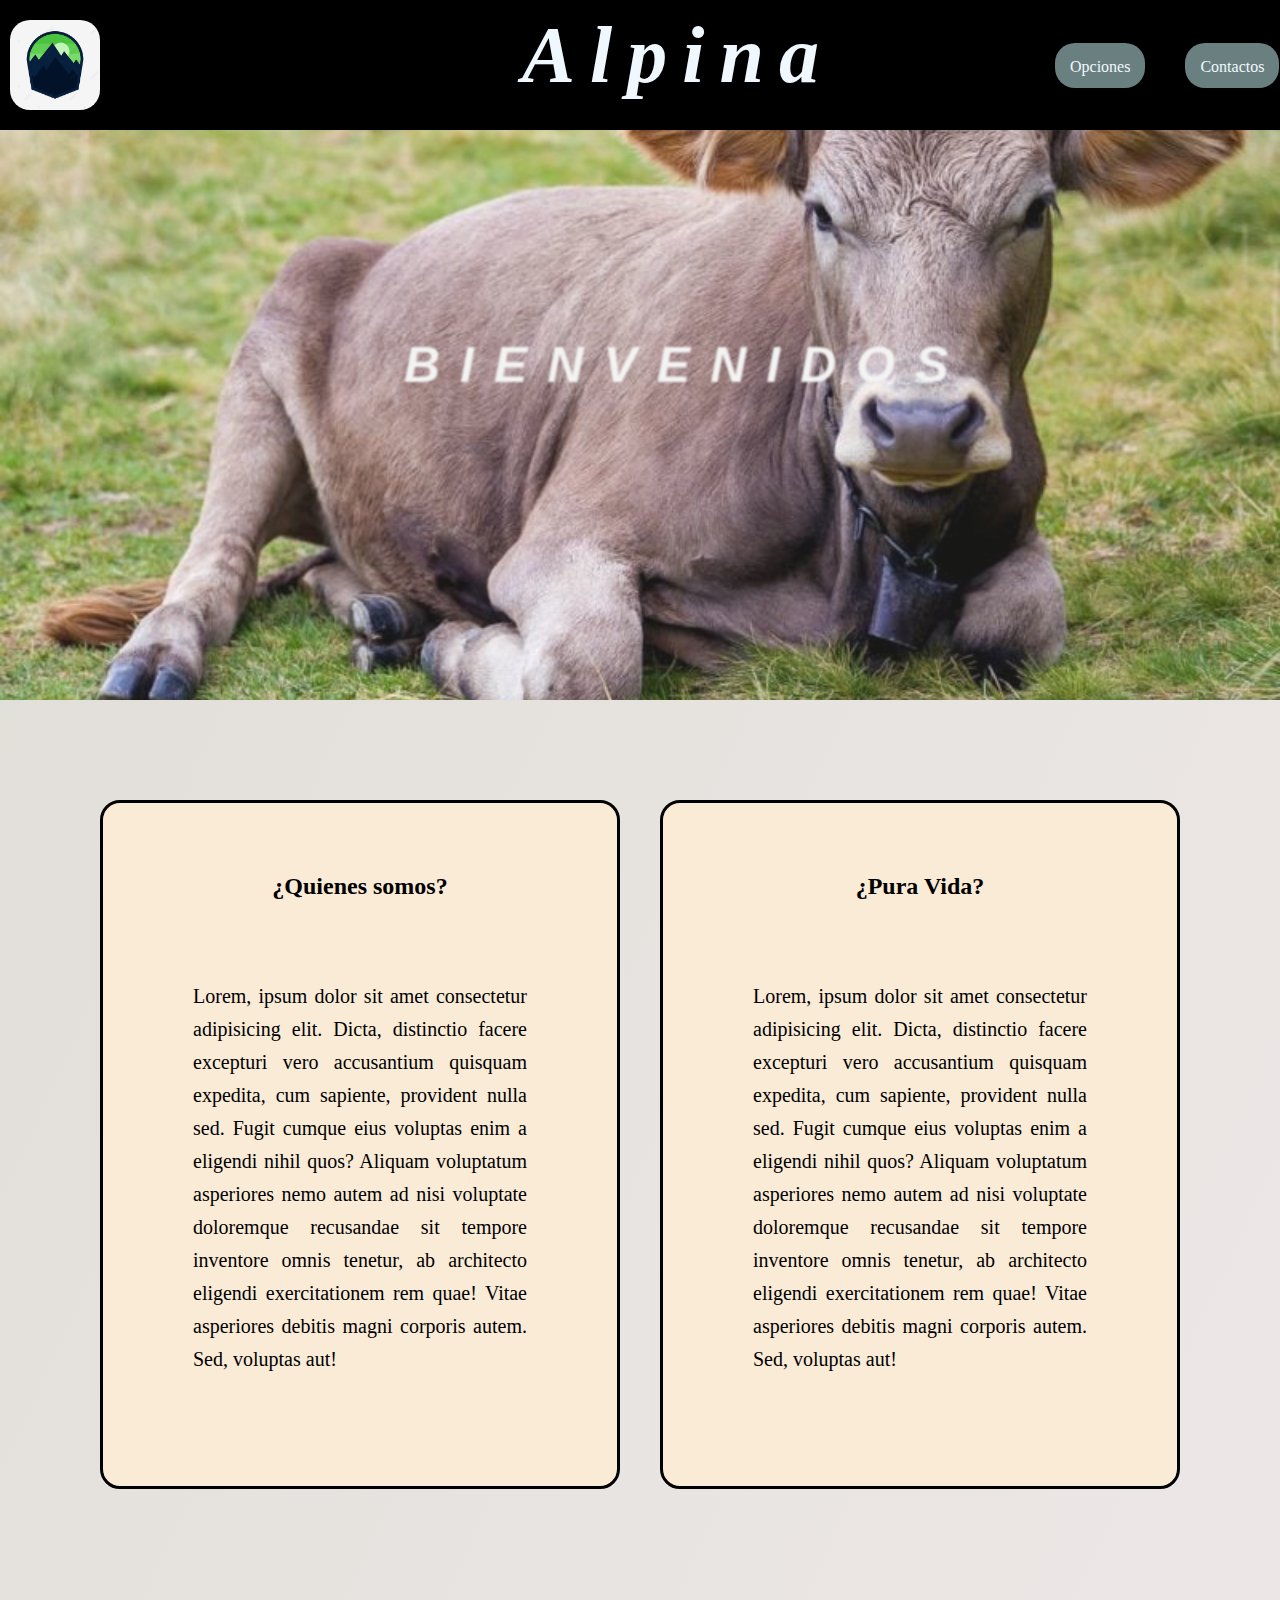
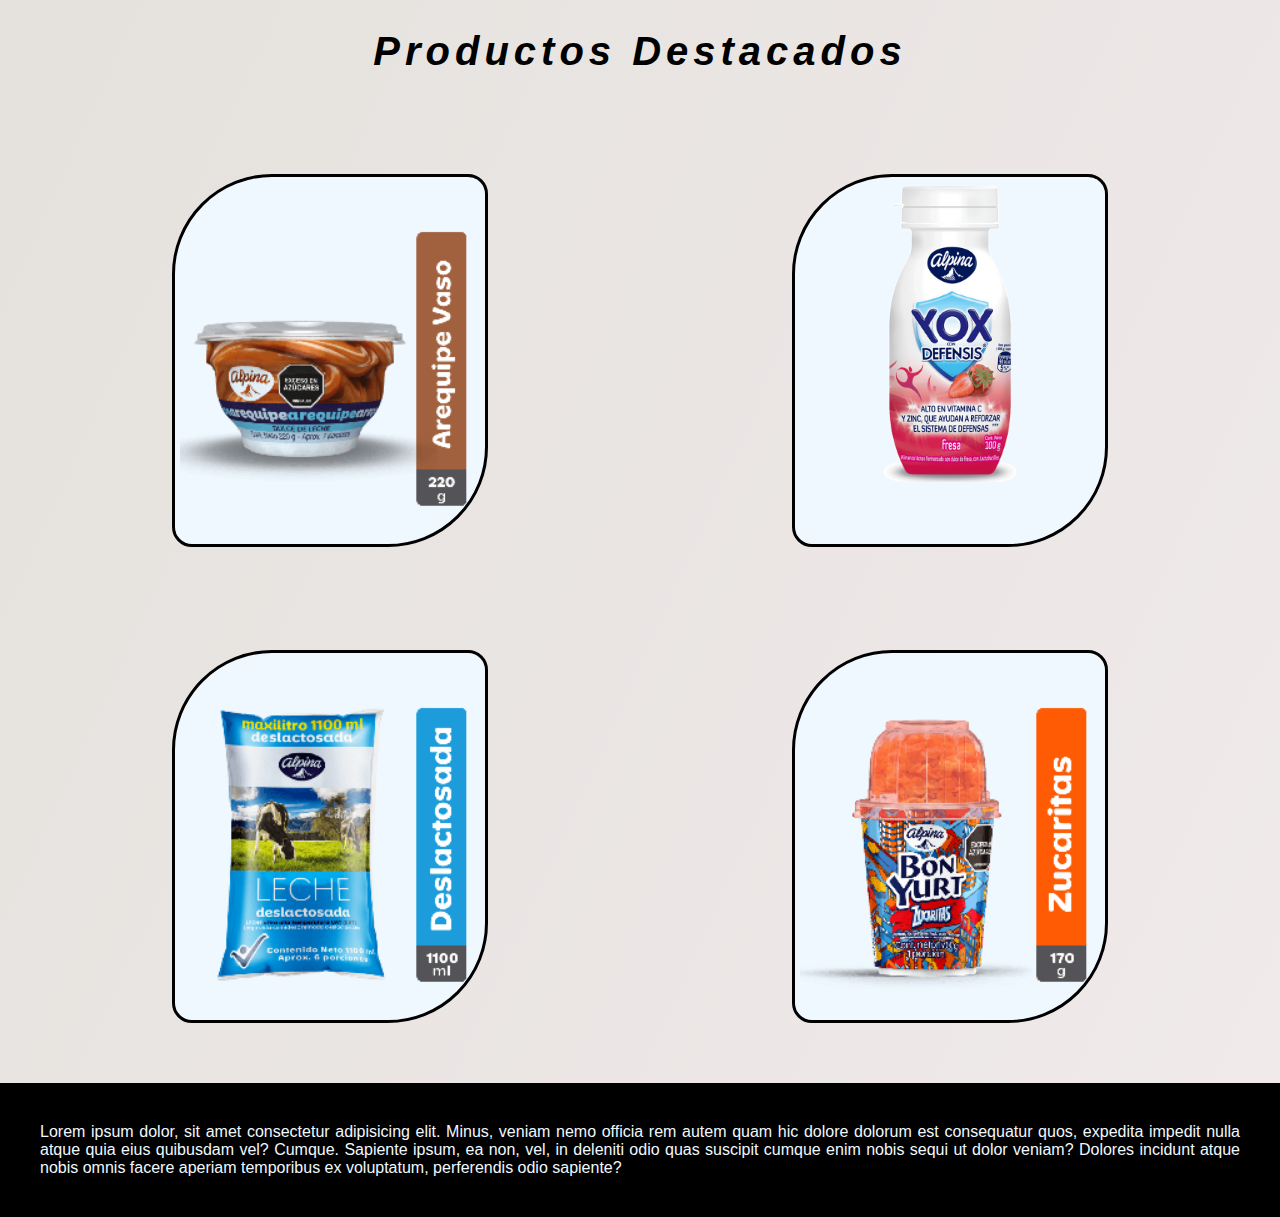
<file: Proyecto Pagina/index.html>
<!DOCTYPE html>
<html lang="en">
<head>
    <meta charset="UTF-8">
    <meta name="viewport" content="width=device-width, initial-scale=1.0">
    <title>Pagina</title>
    <link rel="stylesheet" href="style.css">
</head>
<body>
    <header>
        <div class="contenidoHeader">
            <img class="imgHeader" src="img/header.png" alt="logo">
                <div class="title">
                    <h1>Alpina</h1>
                </div>
                    <ul class="menu">
                    <li><a href="https://www.google.com/?hl=es" target="_blank">Opciones</a></li>
                    <li><a href="https://www.google.com/?hl=es" target="_blank">Contactos</a></li>
                </ul>
        </div>
    </header>
   <section>
    <div class="box">
        <!-- <img src="img/vaca.png" alt="imagen vaca"> -->
            <p>BIENVENIDOS</p>
    </div>
   </section>
   <section>
    <div class="info">
        <div class="box-info">
            <h2>¿Quienes somos?</h2>
            <p>Lorem, ipsum dolor sit amet consectetur adipisicing elit. Dicta, distinctio facere excepturi vero accusantium quisquam expedita, cum sapiente, provident nulla sed. Fugit cumque eius voluptas enim a eligendi nihil quos?
            Aliquam voluptatum asperiores nemo autem ad nisi voluptate doloremque recusandae sit tempore inventore omnis tenetur, ab architecto eligendi exercitationem rem quae! Vitae asperiores debitis magni corporis autem. Sed, voluptas aut!</p>
        </div>
        <div class="box-info">
            <h2>¿Pura Vida?</h2>
            <p>Lorem, ipsum dolor sit amet consectetur adipisicing elit. Dicta, distinctio facere excepturi vero accusantium quisquam expedita, cum sapiente, provident nulla sed. Fugit cumque eius voluptas enim a eligendi nihil quos?
            Aliquam voluptatum asperiores nemo autem ad nisi voluptate doloremque recusandae sit tempore inventore omnis tenetur, ab architecto eligendi exercitationem rem quae! Vitae asperiores debitis magni corporis autem. Sed, voluptas aut!</p>
        </div>
    </div>
   </section>
   <section class="destacados">
    <h3 class="sub">Productos Destacados<h3>
    <div class="articles">
        <ul class="c" >
            <li><img src="img/arequipe.png" alt=""></li>
            <li><img src="img/yox.png" alt=""></li>
            <li><img src="img/leche.png" alt=""></li>
            <li><img src="img/bonyurt.png" alt=""></li>
        </ul>
    </div>
   </section>
   <div class="footer">
    <p>Lorem ipsum dolor, sit amet consectetur adipisicing elit. Minus, veniam nemo officia rem autem quam hic dolore dolorum est consequatur quos, expedita impedit nulla atque quia eius quibusdam vel? Cumque.
    Sapiente ipsum, ea non, vel, in deleniti odio quas suscipit cumque enim nobis sequi ut dolor veniam? Dolores incidunt atque nobis omnis facere aperiam temporibus ex voluptatum, perferendis odio sapiente?</p>
   </div>

</body>
</html>
</file>
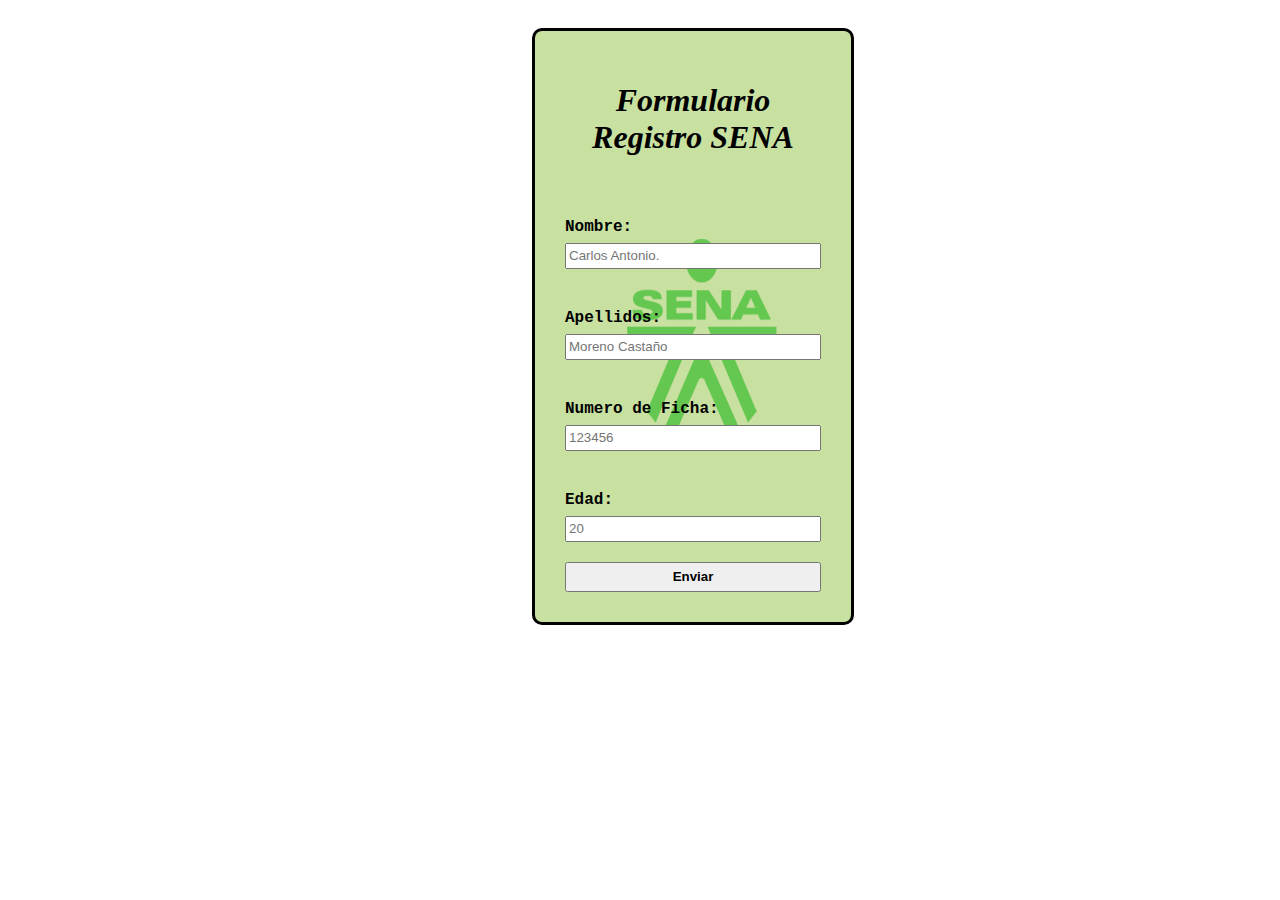
<file: REPASO MARIANI/Ejercicio1/index.html>
<!DOCTYPE html>
<html lang="en">
<head>
    <meta charset="UTF-8">
    <meta name="viewport" content="width=device-width, initial-scale=1.0">
    <title>Document</title>
    <link rel="stylesheet" href="styles.css">
</head>
<body>
    <section class="contenido">
    <form action="">
        <img class="logo" src="img/logoSena.png" alt="logoSena">
        <h1>Formulario Registro SENA</h1>
        <label  for="name">Nombre:</label >
        <input type="text" required placeholder="Carlos Antonio.">
        <label for="Apellidos">Apellidos:</label>
        <input type="text" required placeholder="Moreno Castaño">
        <label for="ficha">Numero de Ficha:</label>
        <input type="number"  required placeholder="123456">
        <label for="edad">Edad:</label>
        <input type="number" required placeholder="20">
        <input class="enviar" type="submit" value="Enviar"> 
    </form>
</section>

    
</body>
</html>
</file>
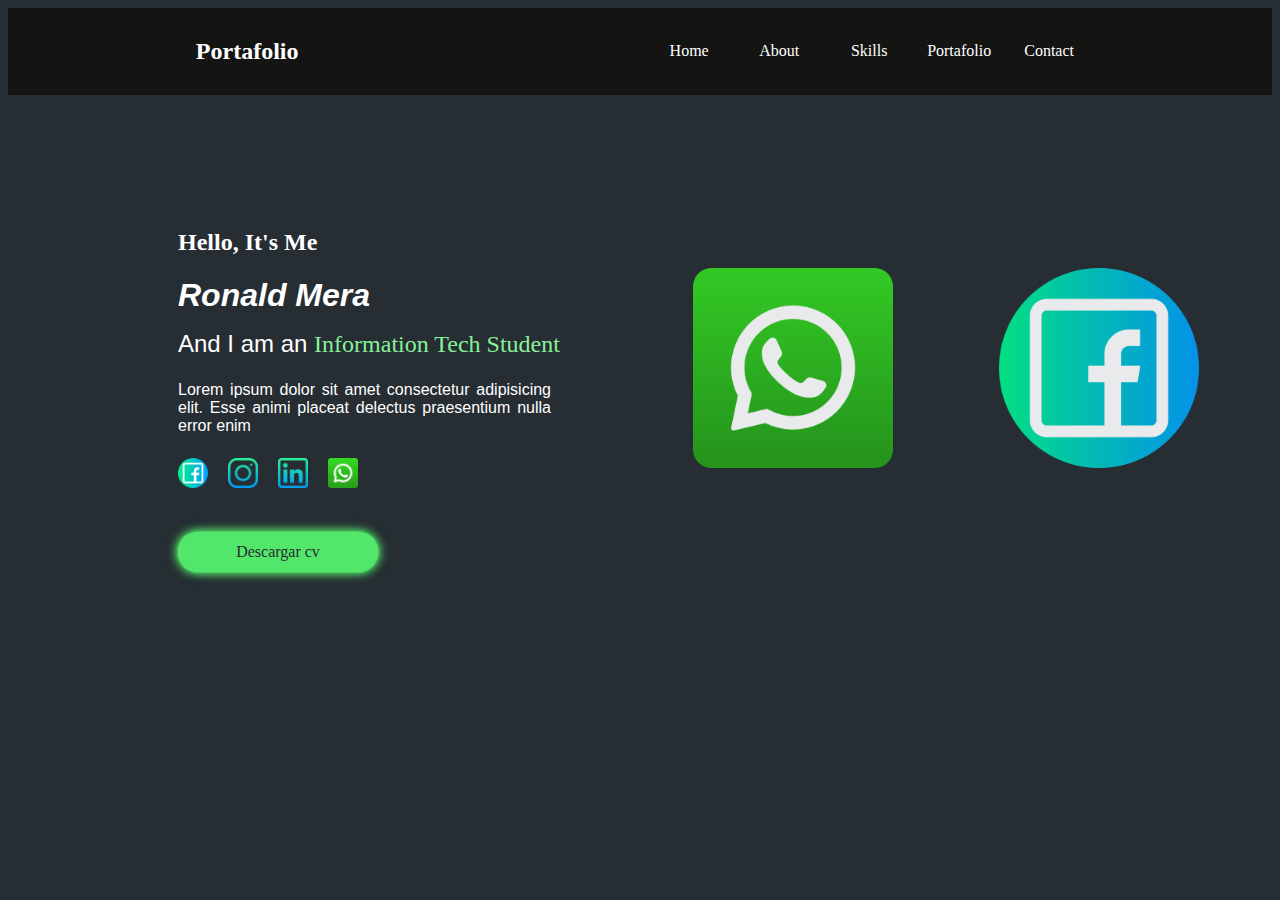
<file: Pagina Ronald Portafolio/index..html>
<!DOCTYPE html>
<html lang="en">
<head>
    <meta charset="UTF-8">
    <meta name="viewport" content="width=device-width, initial-scale=1.0">
    <title>Ronald</title>
    <link rel="stylesheet" href="style.css">
</head>
<body>
    <div class="header">
        <h2 class="por">Portafolio</h2>
        <ul class="menu">
            <li>Home</li>
            <li>About</li>
            <li>Skills</li>
            <li>Portafolio</li>
            <li>Contact</li>
        </ul>
    </div>
    <div class="contenido">
        <div class="info">
            <p class="hola">Hello, It's Me</p>
        <h1 class="nombre">Ronald Mera</h1>
        <p class="sub">And I am an <span class="destacado">Information Tech Student</span></p>
        <p class="mas">Lorem ipsum dolor sit amet consectetur adipisicing elit. Esse animi placeat delectus praesentium nulla error enim</p>
        <div class="logos">
            <a href="https://www.google.com/?hl=es" target="_blank">
                <img src="img/facebook.png" alt="">
            </a>
            <a href="https://www.google.com/?hl=es" target="_blank">
                <img src="img/instagram.png" alt="">
            </a>
            <a href="https://www.google.com/?hl=es" target="_blank">
                <img src="img/linkedin.png" alt="">
            </a>
            <a href="https://www.google.com/?hl=es" target="_blank">
                <img src="img/whatsapp.png" alt="">
            </a>
        </div>
        <div class="boton">
            <a href="https://www.google.com/?hl=es" target="_blank">Descargar cv</a>
        </div>

        </div>
        <div class="imagen">
            <img src="img/whatsapp.png" alt="">
            <img src="img/facebook.png" alt="">
        </div>

    </div>
</body>
</html>
</file>
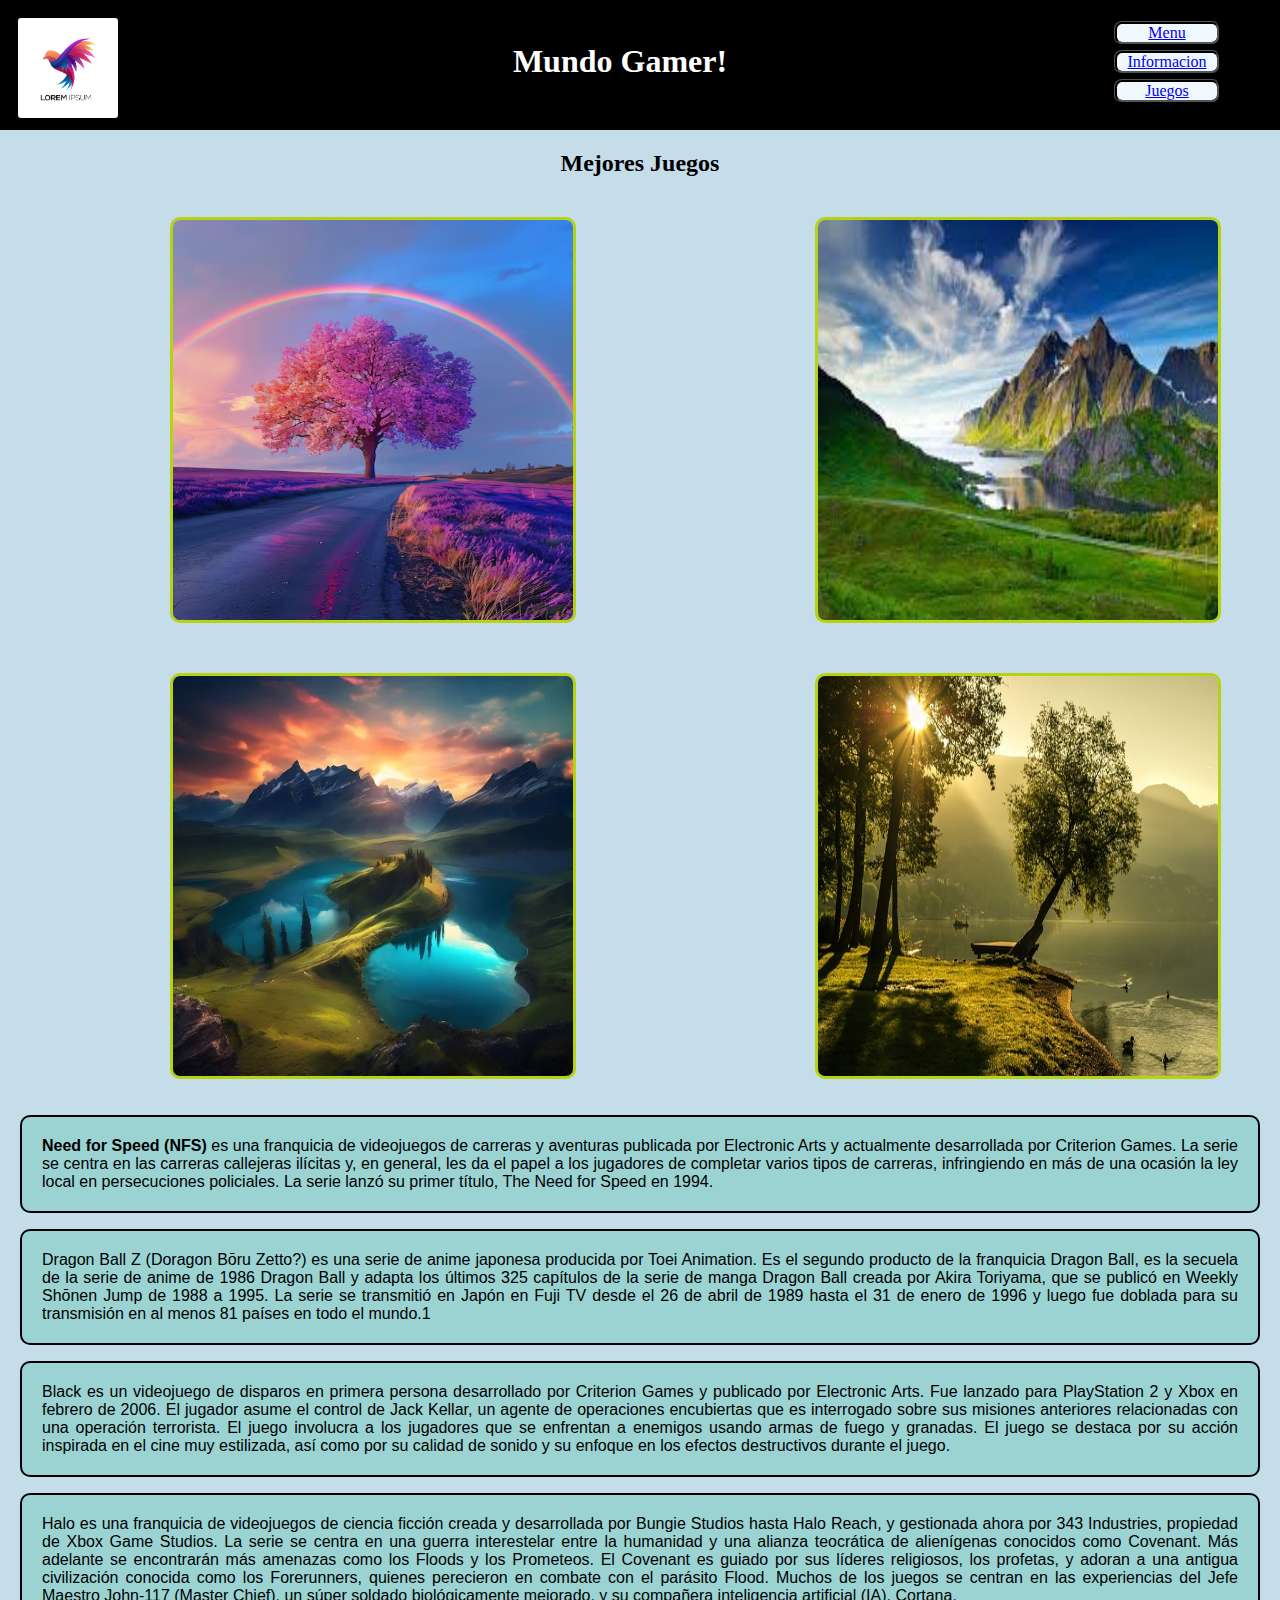
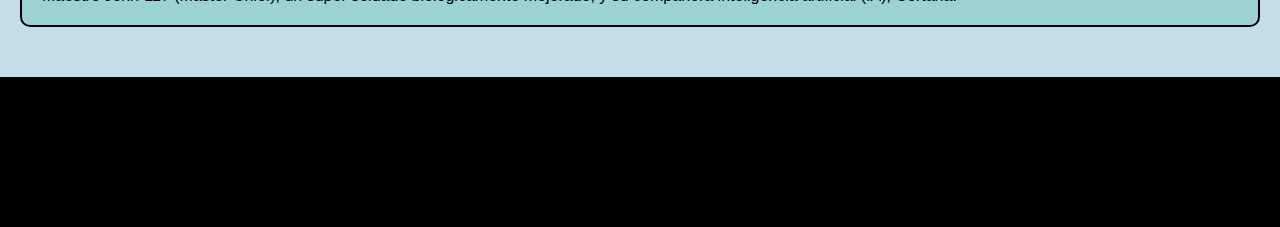
<file: REPASO MARIANI/Ejercicio2/1.html>
<!DOCTYPE html>
<html lang="en">
<head>
    <meta charset="UTF-8">
    <meta name="viewport" content="width=device-width, initial-scale=1.0">
    <title>Prueba</title>
    <link rel="stylesheet" href="1.css">
</head>
<body>
    <header>
        <div class="container">
            <img class="imagen" src="img/logo.png"class='esquina' alt="">
            <h1>Mundo Gamer!</h1>
            <ul>
                <li><a href="https://www.google.com/?hl=es" target="_blank">Menu</a></li>
                <li><a href="https://www.google.com/?hl=es">Informacion</a></li>
                <li><a href="https://www.google.com/?hl=es">Juegos </a></li>
            </ul>
        </div>
    </header>
    

    <section>
        <h2>Mejores Juegos</h2>
        <div class="imagenes">
            <img src="img/1.png" alt="">
            <img src="img/2.png" alt="">
            <img src="img/3.png" alt="">
            <img src="img/4.png" alt="">
        </div>

    </section>
    <section>
        <div class="textos">
            <p><strong>Need for Speed (NFS)</strong> es una franquicia de videojuegos de carreras y aventuras publicada por Electronic Arts y actualmente desarrollada por Criterion Games. La serie se centra en las carreras callejeras ilícitas y, en general, les da el papel a los jugadores de completar varios tipos de carreras, infringiendo en más de una ocasión la ley local en persecuciones policiales. La serie lanzó su primer título, The Need for Speed en 1994.
            </p>
            <p>Dragon Ball Z (Doragon Bōru Zetto?) es una serie de anime japonesa producida por Toei Animation. Es el segundo producto de la franquicia Dragon Ball, es la secuela de la serie de anime de 1986 Dragon Ball y adapta los últimos 325 capítulos de la serie de manga Dragon Ball creada por Akira Toriyama, que se publicó en Weekly Shōnen Jump de 1988 a 1995. La serie se transmitió en Japón en Fuji TV desde el 26 de abril de 1989 hasta el 31 de enero de 1996 y luego fue doblada para su transmisión en al menos 81 países en todo el mundo.1</p>
            <p>Black es un videojuego de disparos en primera persona desarrollado por Criterion Games y publicado por Electronic Arts. Fue lanzado para PlayStation 2 y Xbox en febrero de 2006. El jugador asume el control de Jack Kellar, un agente de operaciones encubiertas que es interrogado sobre sus misiones anteriores relacionadas con una operación terrorista. El juego involucra a los jugadores que se enfrentan a enemigos usando armas de fuego y granadas. El juego se destaca por su acción inspirada en el cine muy estilizada, así como por su calidad de sonido y su enfoque en los efectos destructivos durante el juego.</p>
            <p>Halo es una franquicia de videojuegos de ciencia ficción creada y desarrollada por Bungie Studios hasta Halo Reach, y gestionada ahora por 343 Industries, propiedad de Xbox Game Studios. La serie se centra en una guerra interestelar entre la humanidad y una alianza teocrática de alienígenas conocidos como Covenant. Más adelante se encontrarán más amenazas como los Floods y los Prometeos. El Covenant es guiado por sus líderes religiosos, los profetas, y adoran a una antigua civilización conocida como los Forerunners, quienes perecieron en combate con el parásito Flood. Muchos de los juegos se centran en las experiencias del Jefe Maestro John-117 (Master Chief), un súper soldado biológicamente mejorado, y su compañera inteligencia artificial (IA), Cortana. </p>
        </div>
    </section>
    <footer>
        <div class="foo">

        </div>
    </footer>
</body>
</html>
</file>
<file: Proyecto Pagina/style.css>
body{
    margin: 0;
    padding: 0;
    margin-left: 0px;
    background: linear-gradient(to bottom right, rgb(224, 222, 215), rgb(240, 234, 235));
}


.contenidoHeader{
   
    height: auto;
    width: 100%;
    display: flex;
    flex-direction: row;
    background-color: black;
    align-items: center;
    position: fixed;
    margin-right: 30px;
    justify-content: center;
    z-index: 600;
}

.imgHeader{
    border-radius: 20px;
    height: 90px;
    width: 90px;
     position: fixed;
    left: 10px;
    z-index: 200;
     
}
.title{
    display: flex;
    color: aliceblue;
    /* background-color: aqua; */
    position: relative;
    left: 190px;
    width: 400px;
    height: 130px;
    justify-content: center;
    align-items: center;
    font-style: oblique;
    font-size: 40px;  
    letter-spacing: 15px;
    font-weight: 700;  
    z-index: 100;
    bottom: 10px;
    
}

.menu{
    position: fixed;
    left: 24%;
    /* background-color: rgb(100, 66, 69); */
    display: flex;
    flex-direction: row;
    align-items: center;
    position: relative;
   
}
.menu li{
    list-style: none;
    margin: 20px;
    color: aliceblue;
    background-color: rgb(106, 128, 128);
    height: 15px;
    align-content: center;
    position: relative;
    padding: 15px;
    border-radius: 20px;
}
.menu :hover{
    color: black;
    background-color: rgb(68, 160, 154);
    transition: 0.5s;
    transform: scale(1.1)

}
.menu a{
    text-decoration: none;
    color: aliceblue;
}
section .box{
    /* margin-top: -10px; */
    /* background-color: aqua; */
    height: 700px;
    width: 100%;
}
.box{
    position: relative;
    background-image: url(img/vaca.jpg);
    background-repeat: no-repeat;
    background-position-y:center;
    background-size: cover;
    opacity: 0.9;
}
/* si se descomenta la foto del html  */
/* .box img{
    width: 100%;
    z-index: 1;
} */
.box p{
   color: whitesmoke;
   display: inline-block;
   /* background-color: aqua; */
    position: relative;
    top: 38%;
    left: 30%;
    font-size: 30px;
    padding: 20px;
    font-size: 50px;
    align-items: center;
    font-style: italic;
    font-weight:bolder;
    font-family:Arial, Helvetica, sans-serif;
    letter-spacing: 20px;
    /* opacity: 1;   */
}
.box p:hover{
    /* color: black; */
    
    transition: 2s;
    transform: scale(1.1);
    transform: translateY(-10px); 
    
}
.box p:not(:hover){
    filter: blur(1px);
}
.info{
    display: flex;
    flex-direction: row;
    margin: 80px;
    height: auto;

    /* background-color:rgba(61, 52, 52, 0.514); */
    /* border: 7px;
    border-style: solid;
    border-radius: 20px; */

}
.box-info{
   
    flex-direction: row;
    margin: 20px;
    background-color: antiquewhite;
    padding: 50px;
    border: 3px;
    border-style: solid;
    border-radius: 20px; 
    max-width: 50%;
    min-width: auto;
    text-align: justify;
}
.box-info h2{
    display: flex;
    /* background-color: aqua; */
    padding: auto;
    justify-content: center;
    width: 100%;
 
      
 }
.box-info p{
    display: inline-flex;
   /* background-color: aqua; */
   padding: 40px;
   font-family:'Times New Roman', Times, serif;
   font-size: 20px;
   line-height: 33px;

}
.destacados .sub{
    /* background-color: aqua; */
    height: auto;
    width: 100%;
    display: inline-block;
    align-content: center;
    text-align: center;
    font-size: 40px;
    font-family:Arial, Helvetica, sans-serif;
    letter-spacing: 5px;
    font-style: oblique;
   
}
.articles .c{
    /* background-color: aqua; */
   display: grid;
   flex-wrap: wrap;
   grid-template-rows: 1fr 1fr;
   grid-template-columns: 1fr 1fr;
   /* border: 10px  black solid ; */
   /* gap: 20px; */
   align-items: center;
   justify-items: center;
   padding: 30px;
   row-gap: 80px;
   column-gap: 20px;
   
}
.articles li{
    border-radius: 100px 20px;
    border-color: black;
    border-style: solid;
    list-style: none;
    height: 90%;
    background-color: aliceblue;
    padding: 5px;
    width: 300px;
    /* text-align: center; */
    align-items: center;
}
.articles li img{
    width: 100%;
}
.footer{
    background-color: black;
    width: 100%;
    height: auto;
    display: flex;
}
.footer p{
    width: 100%;
    text-align: justify;
    padding: 20px;
    color: aliceblue;
    margin: 20px;
    font-family: sans-serif;
}
</file>
<file: REPASO MARIANI/Ejercicio1/styles.css>
.contenido h1{
    font-family: Georgia, 'Times New Roman', Times, serif;
    font-style: oblique;
    display: flex;
    text-align: center;
 }  
.contenido form{
    background-color: rgb(200, 224, 160);
     display:flex; 
    flex-direction:column;
    width: 20%;
    margin: 20px;
    padding: 30px;
    border: 3px;
    border-radius: 10px;
    border-color: black;
    border-style: solid;
    position: absolute;
    left: 40%;
    overflow: auto;
    max-width: max-content;
    min-width: min-content;
    /* max-height: max-content;
    min-height: min-content; */
}
.contenido .logo{
    position: absolute;
    z-index:0;
    height: 200px;
    width: 150px;
    top: 35%;
    left: 29%;
    opacity: 0.5;
}

.contenido label{
    height: 25px;
    font-family: 'Courier New', Courier, monospace;
    margin-top: 40px;
    font-weight: 800;
    z-index: 10;
    

}
.contenido input{
    z-index: 10;
    height: 20px;
}
/* Boton de enviar */
.contenido .enviar{
    margin-top: 20px;
    /* background-color: gray; */
    color: black;
    font-weight: bold;/* Agregar negrita */
    height: 30px;
}
.contenido .enviar:hover{
    background-color: gray;
    transition: 0.5s;
    transform: scale(1.1);
    transition-delay: 0.2s;
}
</file>
<file: Pagina Ronald Portafolio/style.css>
body {
    background-color: rgb(38, 45, 51);
}

.header {
    display: flex;
    background-color: rgb(20, 20, 19);
    justify-content:space-around; 
    padding: 10px;
}
.header .por{
    color: white;
}

.header .menu {
    display: flex;
    list-style: none;
    gap: 20px;
    padding: 0;
    /* background-color: aqua; */
    /* align-items: center; */
}

.menu li {
    /* background-color: brown; */
    width: 70px;
    text-align: center;
    color: white; 
    align-content: center;
  
}
.contenido{
    /* background-color: antiquewhite; */
    display: grid;
    grid-template-columns: 1fr 1fr;
    height: 600px;
    
    
}

.contenido .info{
    /* background-color: rgb(192, 186, 130); */
   text-align: justify;
   padding: 170px;
   padding-top: 90px;
   padding-right: 60px;

}
.info{
    display: flex;
    flex-direction: column;
    /* gap: -80px; */
    /* border: 12px;
    border-color: black;
    border-radius: 12px;
    border-style: solid;
    gap: 0px; */
    position: relative;
    width: 400px;
}
.hola{
    display: flex;
    height: auto;
    margin-bottom: 0px;
    padding-top: 20px;
    /* font-size: larger;
    background-color: aqua; */
    font-weight: 800;
    font-size: x-large;
    color: white;
    font-family:cursive;
}
.info .nombre{
    display: flex;
    /* background-color: rgb(64, 177, 60); */
    align-items: center;
    color: white;
    font-family:'Trebuchet MS', 'Lucida Sans Unicode', 'Lucida Grande', 'Lucida Sans', Arial, sans-serif;
    font-style: oblique;
}
.destacado{
    color: rgb(135, 241, 153);
    font-family:'Times New Roman', Times, serif;
}

.contenido .sub{
    /* background-color: blue; */
    font-size: x-large;
    position: relative;
    bottom: 30px;
    color: white;
    font-family:'Segoe UI', Tahoma, Geneva, Verdana, sans-serif;
}
.contenido .mas{
    color: white;
    /* background-color: aquamarine; */
    position: relative;
    bottom: 47px;
    padding-right: 27px;
    font-family:'Segoe UI', Tahoma, Geneva, Verdana, sans-serif;

}
.contenido .imagen{
    /* background-color: blue; */
    display: flex;
    align-items: center;
    justify-content: space-around;
    position: relative;
    margin-right: 20px;
}
.imagen img{
    height: 200px;
    width: 200px;
    position: relative;
   bottom: 50px;
   opacity: 0.9;
}
.logos{
    /* background-color: aqua; */
    display: flex;
    flex-direction: row;
    gap: 20px;
    position: relative;
    bottom: 40px;
    
    
}
.logos img{
    height: 30px;
    width: 30px ;
}
.boton{
    display: flex;
    background-color: rgb(82, 231, 107);
    width: 200px;
    height: 40px;
    text-align: center;
    border-radius: 20px;
    align-items: center;
    /* border: 2px;
    border-style:solid; */
    /* border-color: white; */
    /* transition: border-color 0.3s ease; */
    /* text-transform: uppercase; */
     transition: all 0.3s ease;
     box-shadow: 0 0 2px rgb(82, 231, 107), 0 0 12px rgb(82, 231, 107), 0 0 10px rgb(82, 231, 107), 
     0 0 2px rgb(82, 231, 107);
    
}
.boton a{
   
    text-decoration: none; 
    color:rgb(38, 45, 51) ;
    width: 100%;
    
}
</file>
<file: REPASO MARIANI/Ejercicio2/1.css>
body {
    background-color: rgb(196, 221, 233);
    margin: 0;
}
.container{
    background-color: black;
    display: flex;
    height: 130px;
}
.imagen{
    height: 100px;
    width: 100px;
    display: flex;
    position: relative;
    top: 15px;
    left: 15px;
    border-color: black;
    border-style:solid;
    border-radius: 6px;

}
h1{
    display: flex;
    width: 100%;
    justify-content: center;
    position: relative;
    top: 22px;
    color: white;
}
ul {
    position: relative;
    right: 40px;
    display: flex;
    flex-direction: column;
    height: 90px;
}
li{
    list-style: none;
   position: relative;
   right: 20px;
   margin-top: 5px;
   border-color: black;
   border-style:ridge;
   text-align: center;
   border-radius: 8px;
   width: 100px;
   background-color: aliceblue;
   font-family:fantasy;
  
}
.imagenes{
    display: grid;
    grid-template-columns: 1fr 1fr;
    grid-template-rows: 1fr 1fr;
    /* background-color: rgb(110, 109, 179); */
    margin-top: 10px;
    gap: 10px;
    
}
.imagenes img{
    margin: 20px;
    width: 400px;
    height: 400px;
    position: relative;
    left: 150px;
    right: 200px;
    border-color: rgb(182, 211, 19);
    border-style:solid;
    border-radius: 10px;
}
h2{
    display: flex;
    justify-content: center;
    font-family:cursive;
}
.textos{
    display: flex;
    flex-direction: column;
}
.textos p{
  text-align: justify;
  margin-left: 20px;
  margin-right: 20px;
  background-color: rgb(155, 211, 211);
  height: auto;
  padding: 20px;
  margin-bottom: 0px;
  border: 2px;
  border-color: black;
  border-style:solid;
  border-radius: 10px;
  font-family:'Gill Sans', 'Gill Sans MT', Calibri, 'Trebuchet MS', sans-serif;
}
footer .foo{
    height: 150px;
    background-color: black;
    position: relative;
    top: 50px;
}
</file>
